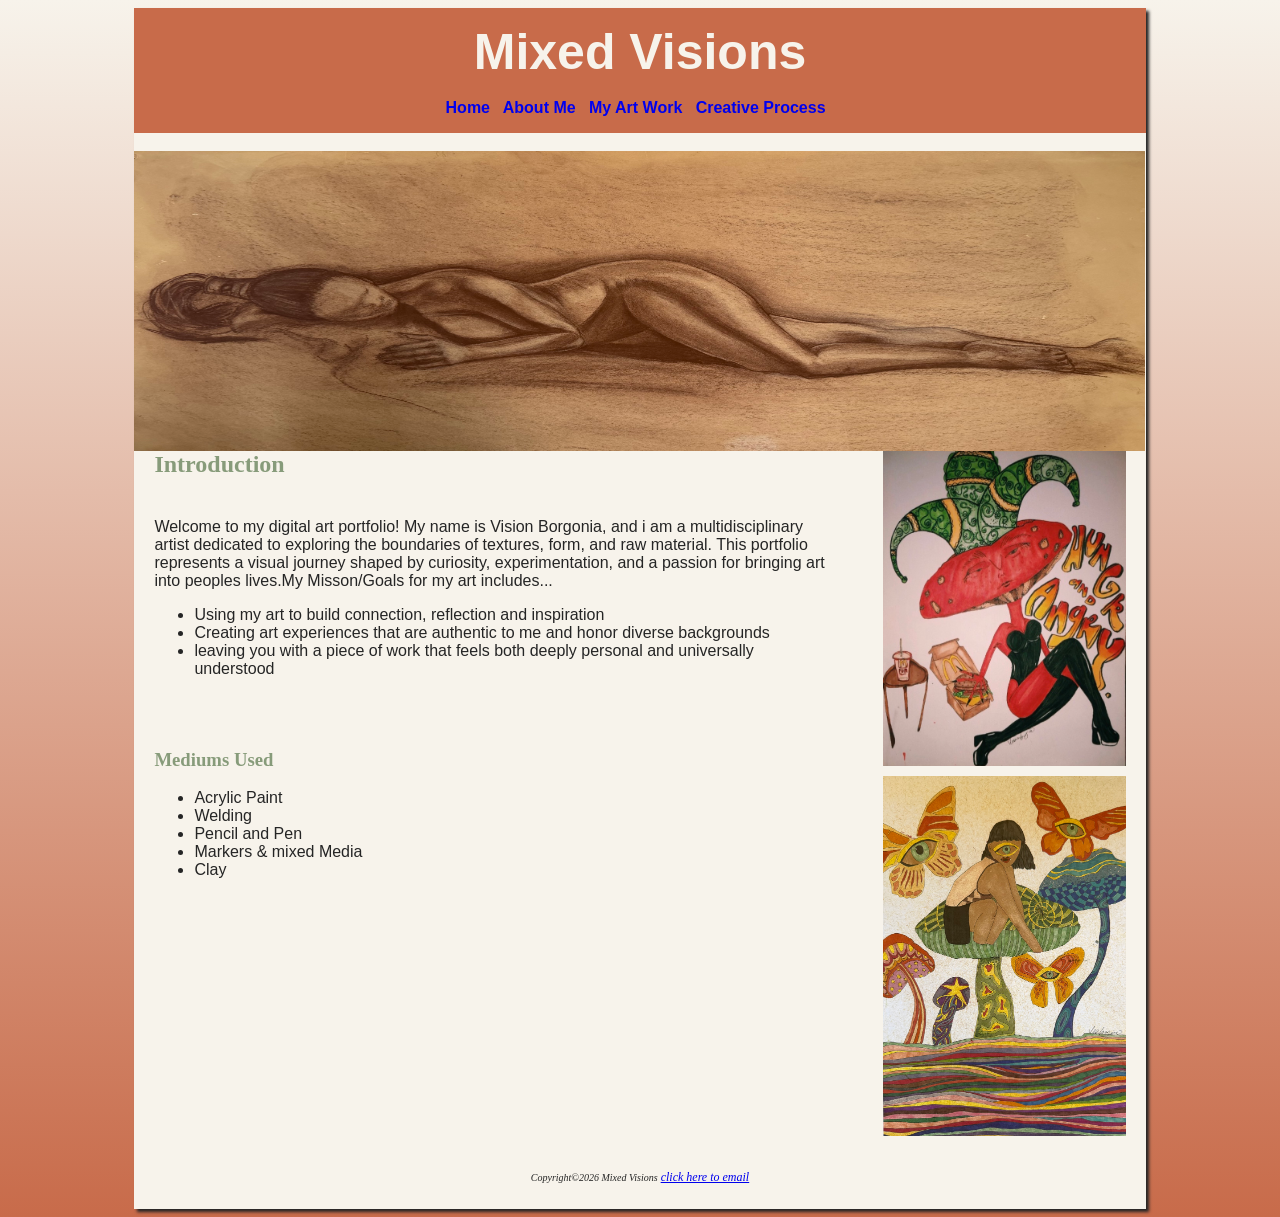
<file: index.html>
<!DOCTYPE html>
<HTML LANG="en">
<head>
    <meta charset="UTF-8">
    <meta name="viewport" content="width=device-width, initial-scale=1.0">
    <title> Mixed Visions </title>
    <link rel="stylesheet" href="visions.css">
</head>
<body>
    <div id="wrapper">
    <header>
        Mixed Visions
    </header>
<nav>
    <b>
        <a href="index.html">Home</a> &nbsp;
        <a href="aboutme.html">About Me</a> &nbsp;
        <a href="myartwork.html">My Art Work</a> &nbsp;
        <a href="creativeprocess.html">Creative Process</a> &nbsp;
    </b>
</nav>
<br>
    <div id="homehero"></div>
    <div class="portfolio-layout">
<main>
    <h2 style="margin-bottom: 40px;"> Introduction </h2>
        <p><span class="home"> Welcome to my digital art 
portfolio! My name is Vision Borgonia, and i am a multidisciplinary 
artist dedicated to exploring the boundaries of textures, form, and 
raw material. This portfolio represents a visual journey shaped by 
curiosity, experimentation, and a passion for bringing art into peoples
 lives.My Misson/Goals for my art includes... </span> </p>
        <ul>
            <li> Using my art to build connection, reflection and inspiration</li>
            <li> Creating art experiences that are authentic to me and honor diverse backgrounds </li>
            <li> leaving you with a piece of work that feels both deeply personal and universally understood</li>
        </ul>
    <br>
<br>
        <h3> Mediums Used </h3>
        <ul>
            <li> Acrylic Paint </li>
            <li> Welding </li>
            <li> Pencil and Pen</li>
            <li> Markers & mixed Media</li>
            <li> Clay </li>
        </ul>
</main>
<div class="image-sidebar-column">
    <img src="images/mushroomgirl.jpg" alt="mushroom girl" style="display:block; width:100%; margin-bottom: 10px;">
    <img src="images/indeximage1.jpeg" alt="clownpeople" style="display:block; width:100%;">
</div>
    </div>
</body>
<footer>
    <small><i> Copyright&copy;2026 Mixed Visions</i></small>
    <a href="mailto:vborgoni@asu.edu"> click here to email</a>
</footer>
</file>
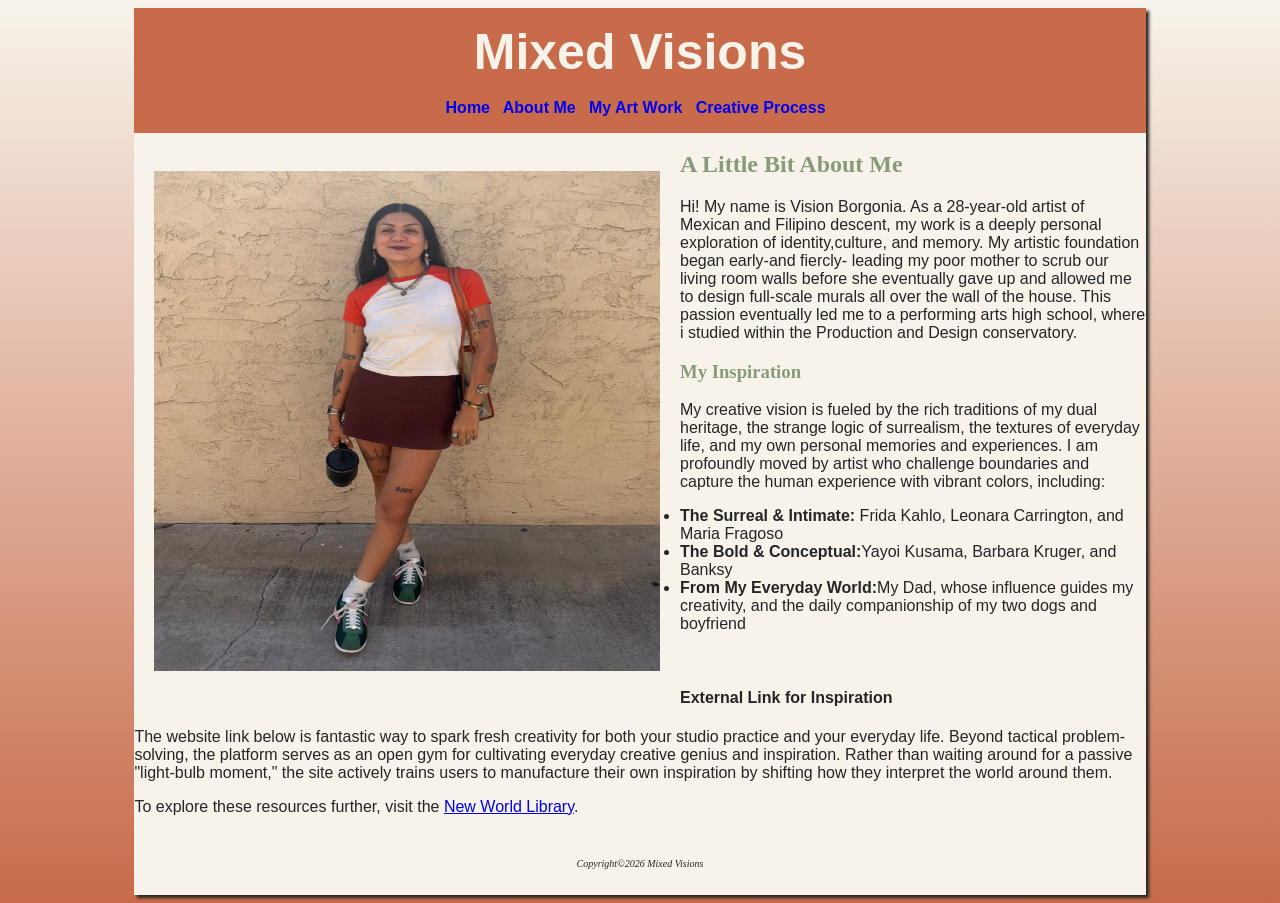
<file: aboutme.html>
<!DOCTYPE html>
<HTML LANG="en">
<head>
    <meta charset="UTF-8">
    <meta name="viewport" content="width=device-width, initial-scale=1.0">
    <title> Mixed Visions :: About Me. </title>
    <link rel="stylesheet" href="visions.css">
</head>
<body>
    <div id="wrapper">
<header>
        Mixed Visions
</header>
<nav>
    <b>
        <a href="index.html">Home</a> &nbsp;
        <a href="aboutme.html">About Me</a> &nbsp;
        <a href="myartwork.html">My Art Work</a> &nbsp;
        <a href="creativeprocess.html">Creative Process</a> &nbsp;
    </b>
</nav>
<br>
    <div id="aboutmehero"></div>
    <main>
    <h2> A Little Bit About Me </h2>
    <p>Hi! My name is Vision Borgonia. As a 28-year-old artist 
of Mexican and Filipino descent, my work is a deeply 
personal exploration of identity,culture, and memory.
 My artistic foundation began early-and fiercly- leading
  my poor mother to scrub our living room walls before she
   eventually gave up and allowed me to design full-scale murals 
   all over the wall of the house. This passion eventually led me to a 
   performing arts high school, where i studied within the 
   Production and Design conservatory.</p>
   <h3>My Inspiration</h3>
   <p> My creative vision is fueled by the rich traditions 
    of my dual heritage, the strange logic of surrealism, 
    the textures of everyday life, and my own personal memories 
    and experiences. I am profoundly moved by artist who challenge
     boundaries and capture the human experience with vibrant colors, including:</p>
    <ul>
        <li><strong> The Surreal & Intimate:</strong> Frida Kahlo, Leonara Carrington, and Maria Fragoso</li>
        <li><strong>The Bold & Conceptual:</strong>Yayoi Kusama, Barbara Kruger, and Banksy</li>
        <li><strong>From My Everyday World:</strong>My Dad, whose influence guides my creativity, and the daily companionship of my two dogs and boyfriend</li>
    </ul>
<br>
    <h4> External Link for Inspiration </h4>
        <p>The website link below is fantastic way to spark fresh creativity for both
     your studio practice and your everyday life. Beyond tactical problem-solving, 
     the platform serves as an open gym for cultivating everyday creative genius and
      inspiration. Rather than waiting around for a passive "light-bulb moment," the 
      site actively trains users to manufacture their own inspiration by shifting how 
      they interpret the world around them. </p>
      <p>To explore these resources further, visit the
         <a href="https://newworldlibrary.com" target="_blank" rel="noopener noreferrer">New World Library</a>.</p>
</p>
</main>       
<footer>
    <small><i> Copyright&copy;2026 Mixed Visions</i></small>
    <a href="mailto:vborgoni@asu.edu"></a>
</footer>
</file>
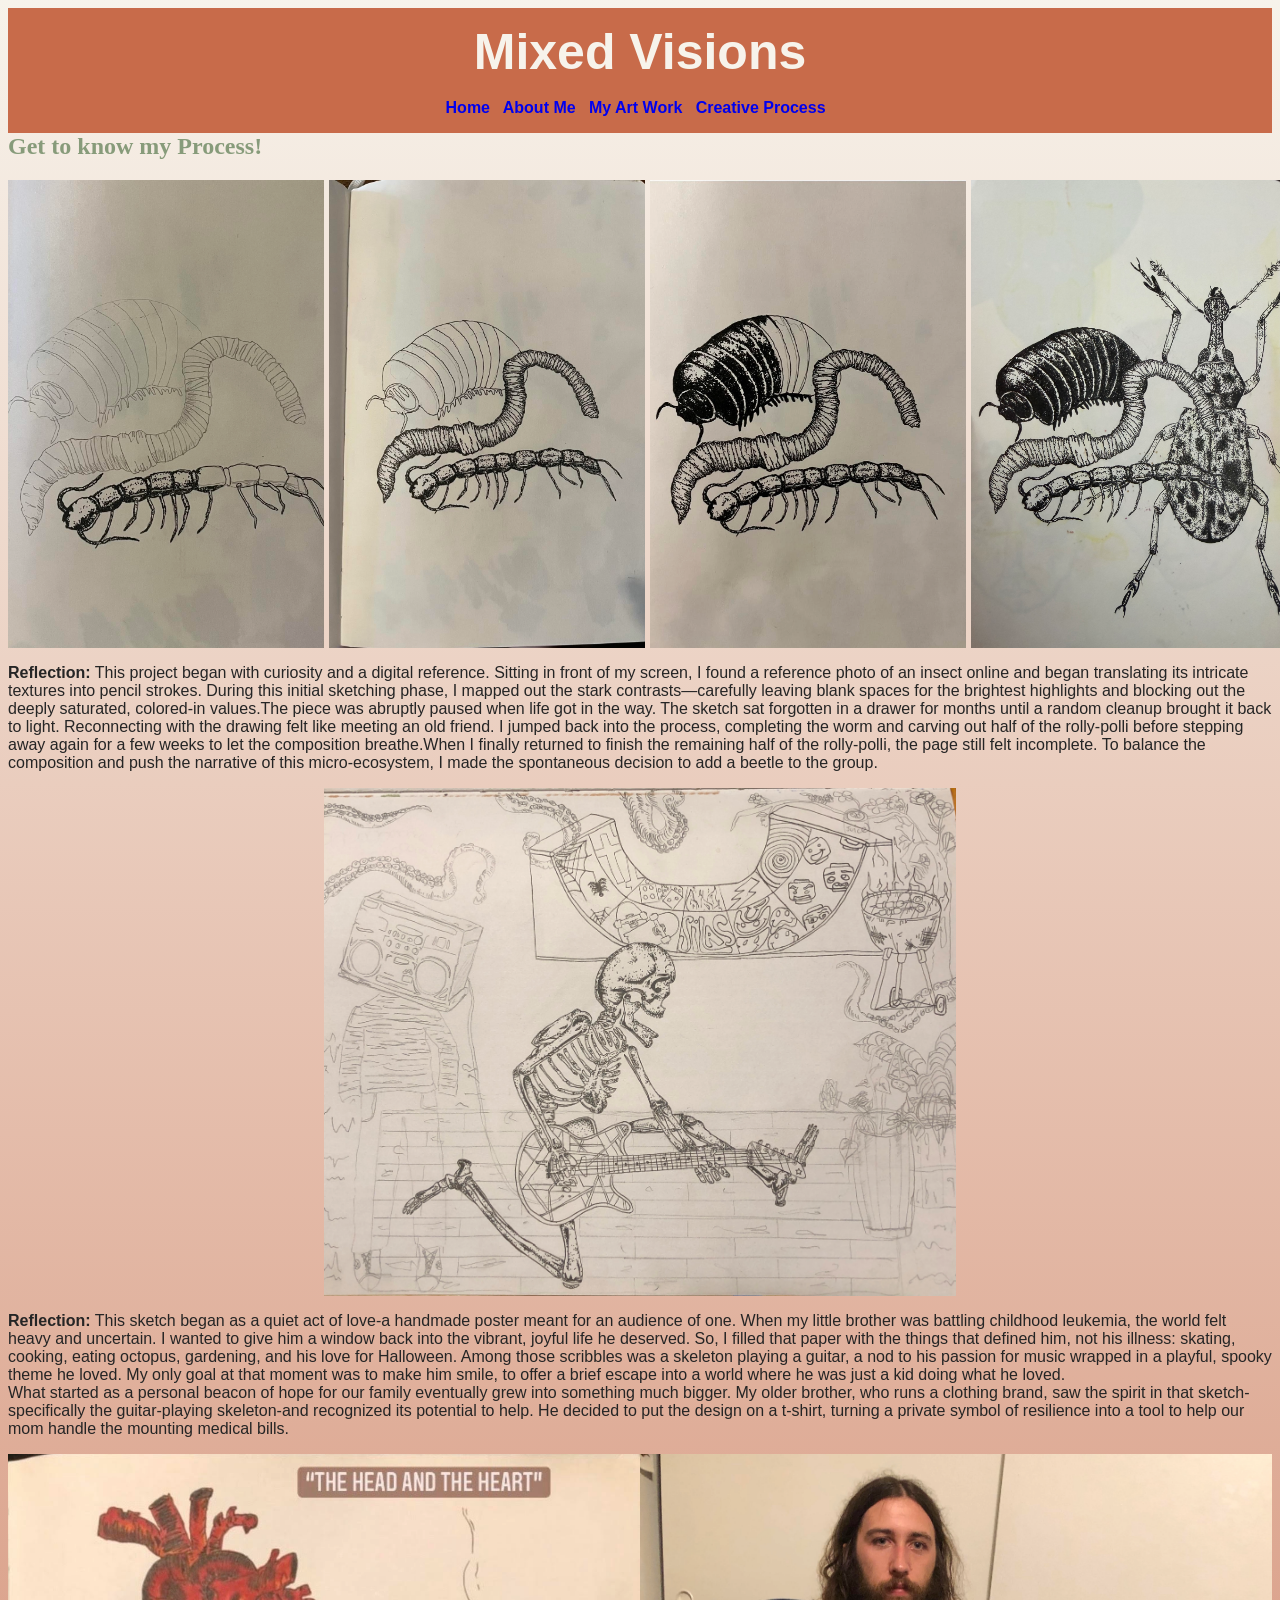
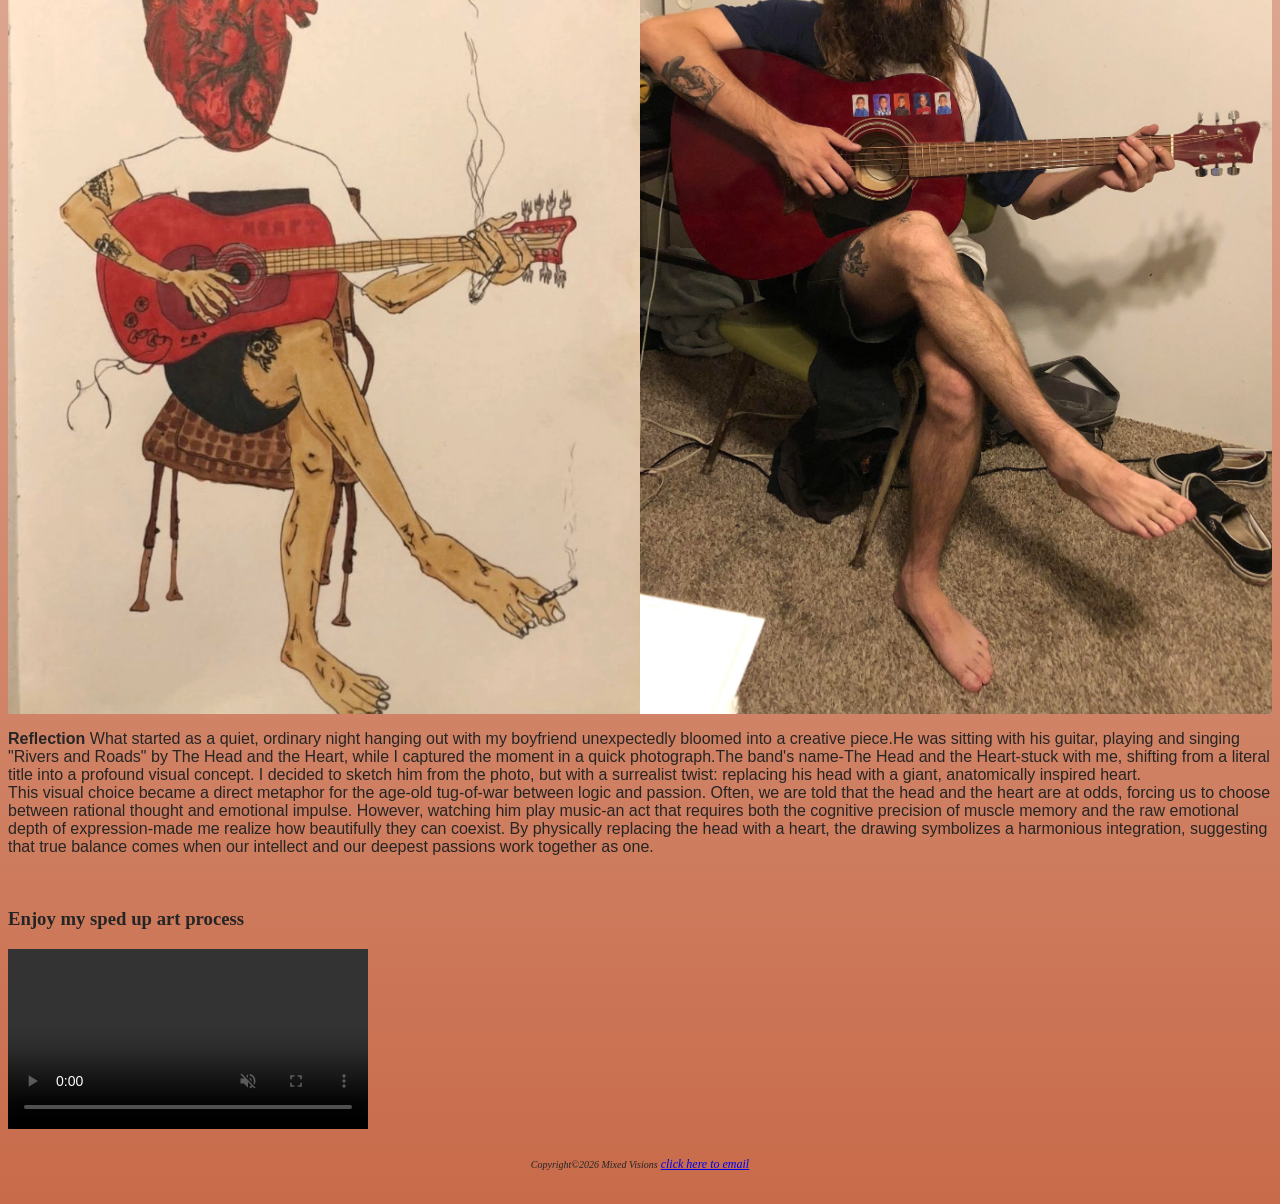
<file: creativeprocess.html>
<!DOCTYPE html>
<html lang="en">
<head>
    <meta charset="UTF-8">
    <meta name="viewport" content="width=device-width, initial-scale=1.0">
    <title> Mixed Visions :: My Creative Process </title>
    <link rel="stylesheet" href="visions.css">
</head>
<body>
<header>
        Mixed Visions
</header>
<nav>
    <b>
        <a href="index.html">Home</a> &nbsp;
        <a href="aboutme.html">About Me</a> &nbsp;
        <a href="myartwork.html">My Art Work</a> &nbsp;
        <a href="creativeprocess.html">Creative Process</a> &nbsp;
    </b>
</nav>
    <h2> Get to know my Process!</h2>
<div class="image-row">
    <img src="images/critters1.png" alt="stipplinginsectart">
    <img src="images/critters2.png" alt="stipplinginsectart">
    <img src="images/critters3.png" alt="stipplinginsectart">
    <img src="images/critters4.jpeg" alt="stipplinginsectart">
</div>
         <p><strong> Reflection:</strong> This project began with curiosity
             and a digital reference. Sitting in front of my screen, I found 
             a reference photo of an insect online and began translating its
              intricate textures into pencil strokes. During this initial sketching
               phase, I mapped out the stark contrasts—carefully leaving blank spaces
                for the brightest highlights and blocking out the deeply saturated, 
                colored-in values.The piece was abruptly paused when life got in the 
                way. The sketch sat forgotten in a drawer for months until a random 
                cleanup brought it back to light. Reconnecting with the drawing felt 
                like meeting an old friend. I jumped back into the process, completing
                the worm and carving out half of the rolly-polli before stepping away 
                again for a few weeks to let the composition breathe.When I finally 
                returned to finish the remaining half of the rolly-polli, the page still
                felt incomplete. To balance the composition and push the narrative of 
                this micro-ecosystem, I made the spontaneous decision to add a beetle 
                to the group.</p>
<div class="image-row2">
    <img src="images/silascancerart.png" alt="backyard party art">
</div>
    <p><strong> Reflection:</strong> This sketch began as a quiet act of love-a handmade
         poster meant for an audience of one. When my little brother was battling childhood
          leukemia, the world felt heavy and uncertain. I wanted to give him a window 
          back into the vibrant, joyful life he deserved. So, I filled that paper with the things
           that defined him, not his illness: skating, cooking, eating octopus, gardening, and his
            love for Halloween. Among those scribbles was a skeleton playing a guitar, a nod to 
            his passion for music wrapped in a playful, spooky theme he loved. My only goal at that
             moment was to make him smile, to offer a brief escape into a world where he was just a
              kid doing what he loved.<br>What started as a personal beacon of hope for our family 
              eventually grew into something much bigger. My older brother, who runs a clothing brand,
               saw the spirit in that sketch-specifically the guitar-playing skeleton-and recognized 
               its potential to help. He decided to put the design on a t-shirt, turning a private 
               symbol of resilience into a tool to help our mom handle the mounting medical bills.</p>
<div class="image-row3">
    <img src="images/galleryheadandheart.jpeg" alt="surrealism art">
    <img src="images/headandheartphoto.png" alt="referance photo">
</div>
    <p> <strong>Reflection </strong> What started as a quiet, ordinary night hanging out with my boyfriend 
        unexpectedly bloomed into a creative piece.He was sitting with his guitar, playing and singing 
        "Rivers and Roads" by The Head and the Heart, while I captured the moment in a quick photograph.The
         band's name-The Head and the Heart-stuck with me, shifting from a literal title into a profound visual
          concept. I decided to sketch him from the photo, but with a surrealist twist: replacing his head with 
          a giant, anatomically inspired heart.<br> This visual choice became a direct metaphor for the age-old 
          tug-of-war between logic and passion. Often, we are told that the head and the heart are at odds, 
          forcing us to choose between rational thought and emotional impulse. However, watching him play music-an
           act that requires both the cognitive precision of muscle memory and the raw emotional depth of expression-made
            me realize how beautifully they can coexist. By physically replacing the head with a heart, the drawing 
            symbolizes a harmonious integration, suggesting that true balance comes when our intellect and our deepest
             passions work together as one.

</p>
<br> 
<h3 style="color: #252525;"> Enjoy my sped up art process </h3>
<video width="360" controls autoplay muted loop>
    <source src="speedpaint-72149326.mp4" type="video/mp4">
</video>
<footer>
    <small><i> Copyright&copy;2026 Mixed Visions</i></small>
    <a href="mailto:vborgoni@asu.edu"> click here to email</a>
</footer>
</body>
</html>
</file>
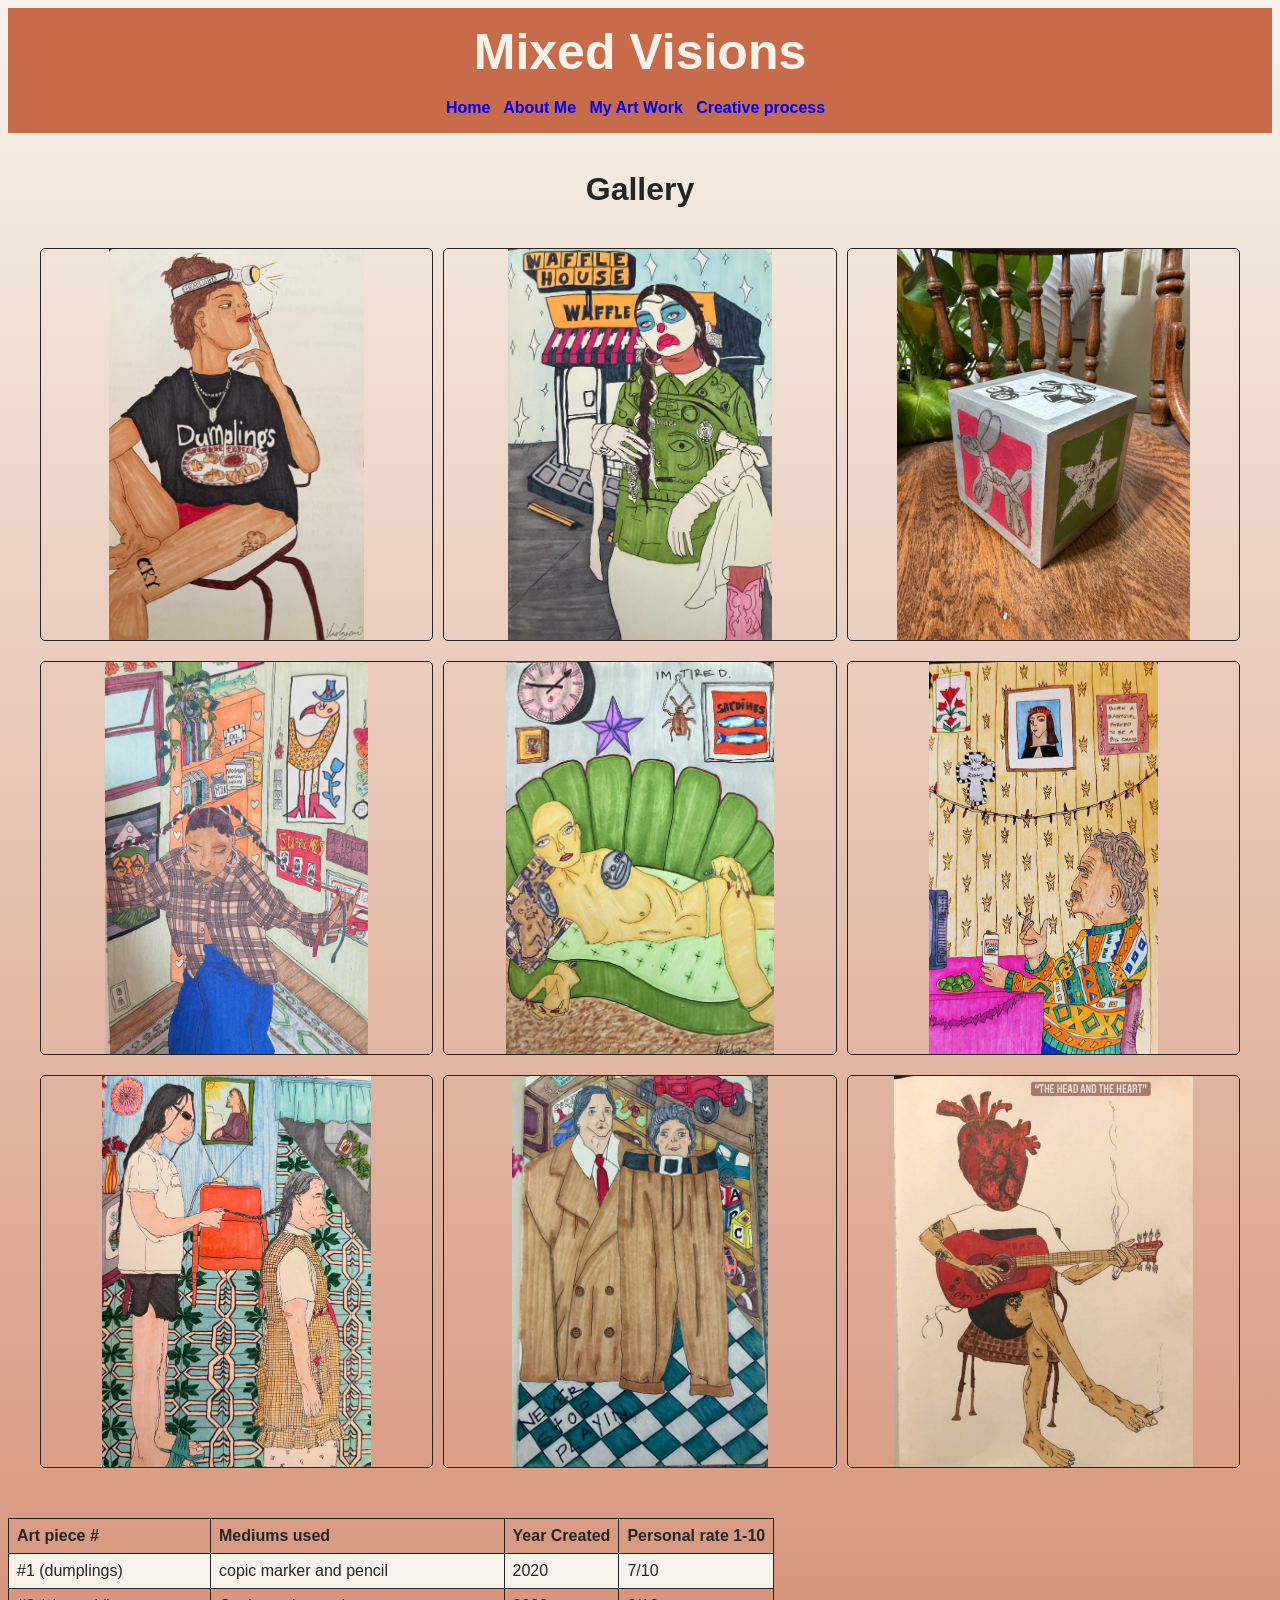
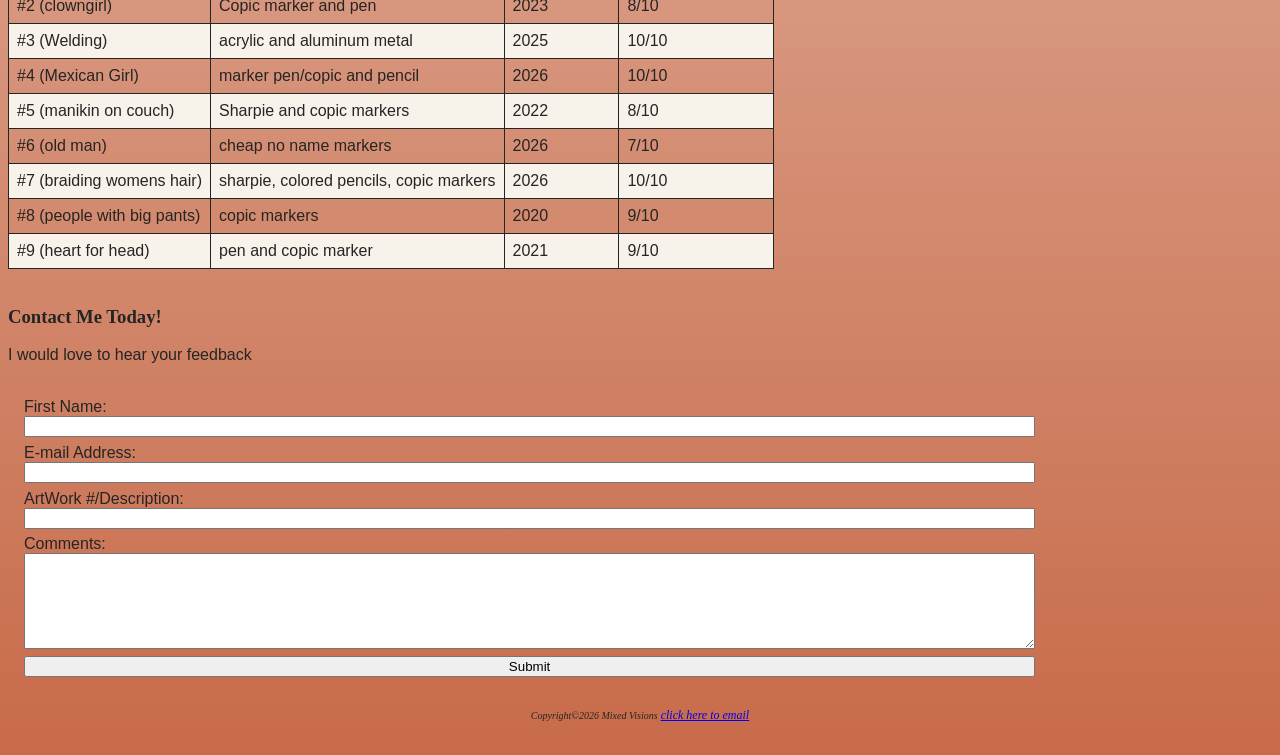
<file: myartwork.html>
<!DOCTYPE html>
<HTML LANG="en">
<head>
    <meta charset="UTF-8">
    <meta name="viewport" content="width=device-width, initial-scale=1.0">
    <title> Mixed Visions :: My Artwork </title>
    <link rel="stylesheet" href="visions.css">
</head>
<body>
    <header>
        Mixed Visions
</header>
<nav>
    <b>
        <a href="index.html">Home</a> &nbsp;
        <a href="aboutme.html">About Me</a> &nbsp;
        <a href="myartwork.html">My Art Work</a> &nbsp;
        <a href="creativeprocess.html">Creative process</a> &nbsp;
    </b>
</nav>
<br>
    <main> 
    <h1 style="text-align: center; margin-top: 20px;">Gallery</h1>
    <div class="gallery-container">
        <div class="gallery-item"><img src="images/gallerydumplings.jpeg" alt="image 1"></div>
        <div class="gallery-item"><img src="images/gallerywafflehouse.jpeg" alt="image 2"></div>
        <div class="gallery-item"><img src="images/gallerywelding.jpeg" alt="image 3"></div>
        <div class="gallery-item"><img src="images/gallerymexicangirl.jpeg" alt="image 4"></div>
        <div class="gallery-item"><img src="images/gallerymanikin.jpeg" alt="image 5"></div>
        <div class="gallery-item"><img src="images/galleryman.jpg" alt="image 6"></div>
        <div class="gallery-item"><img src="images/gallerybraid.jpeg" alt="image 7"></div>
        <div class="gallery-item"><img src="images/gallerypants (2).jpeg" alt="image 8"></div>
        <div class="gallery-item"><img src="images/galleryheadandheart.jpeg" alt="image 9"></div>
    
    </div>
<table>
    <tr>
        <th> Art piece # </th>
        <th> Mediums used </th>
        <th> Year Created </th>
        <th> Personal rate 1-10 </th>
    </tr>
    <tr>
        <td> #1 (dumplings) </td>
        <td>copic marker and pencil</td>
        <td> 2020 </td>
        <td> 7/10 </td>
    </tr>
    <tr>
        <td> #2 (clowngirl) </td>
        <td>Copic marker and pen </td>
        <td> 2023 </td>
        <td> 8/10 </td>
    </tr>
    <tr>
        <td> #3 (Welding) </td>
        <td>acrylic and aluminum metal </td>
        <td> 2025 </td>
        <td> 10/10 </td>
    </tr>
    <tr>
        <td> #4 (Mexican Girl)</td>
        <td>marker pen/copic and pencil</td>
        <td> 2026 </td>
        <td> 10/10 </td>
    </tr>
    <tr>
        <td> #5 (manikin on couch) </td>
        <td>Sharpie and copic markers </td>
        <td> 2022 </td>
        <td> 8/10 </td>
    </tr>
    <tr> 
        <td> #6 (old man) </td>
        <td>cheap no name markers </td>
        <td> 2026 </td>
        <td> 7/10 </td>
    </tr>
    <tr> 
        <td> #7 (braiding womens hair)</td>
        <td> sharpie, colored pencils, copic markers</td>
        <td> 2026 </td>
        <td> 10/10 </td>
    </tr>
    <tr> 
        <td> #8 (people with big pants)</td>
        <td>copic markers </td>
        <td> 2020 </td>
        <td> 9/10 </td>
    </tr>
    <tr> 
        <td> #9 (heart for head)</td>
        <td> pen and copic marker</td>
        <td> 2021</td>
        <td> 9/10 </td>
    </tr>
</table>
<br> 
    <section>
    <h3 id="form-h3"> Contact Me Today!</h3>
    <p> I would love to hear your feedback</p>
    <br>
<form action="mailto:vborgoni@asu.edu" method="post">
   <label for="myFName">First Name:</label> 
   <input type="text" id="myFName" name="myFName" required >
   <label for="myEmail">E-mail Address:</label>
   <input type="email" id="myEmail" name="myEmail" required >
   <label for="Artnumber"> ArtWork #/Description:</label>
   <input type="text" id="Artnumber" name="Artnumber">
   <label for="myComments">Comments:</label>
   <textarea id="myComments" name="myComments" rows="6" cols="40"></textarea>
   <input type="submit" value="Submit">
</form>
 </section>
</main>
<footer>
    <small><i> Copyright&copy;2026 Mixed Visions</i></small>
    <a href="mailto:vborgoni@asu.edu"> click here to email</a>
</footer>
</body>
</html>
</file>
<file: visions.css>
body {background-color: #f7f3eb; color: #252525;
    font-family: Arial, Helvetica, sans-serif;
    background-image: linear-gradient(#f7f3eb, #c86b4a);}
header {margin-bottom: 0; padding:0; background-color: #c86b4a; color:#f7f3eb;
        text-align: center;
        font-weight: bold;
        font-size: 50px;
        height: 60px;
        padding-top: 15px;
    font-family: 'Franklin Gothic Medium', 'Arial Narrow', Arial, sans-serif;}
nav {background-color: #c86b4a;
    color: #252525;
    font-weight:bold;
    text-align:center;
    padding: 1em;}
nav a {text-decoration: none;}
h2 {color: #879b7a;
    font-family: Georgia, 'Times New Roman', Times, serif;
    margin-top: 0;}
h3 { color: #879b7a;
    font-family: Georgia, 'Times New Roman', Times, serif;}
footer {font-size: 75%;
    font-style: italic;
    text-align: center;
    font-family: Georgia, 'Times New Roman', Times, serif;
padding: 2em;}
#wrapper {width:80%;
        min-width: 960px;
        max-width: 2048px;
        margin-left: auto;
        margin-right: auto;
        background-color: #f7f3eb;
        box-shadow: 3px 3px 3px #252525}
#homehero {height:300px;
        background-image: url('images/img_6441.jpeg');
        background-size: 100% 100%;
        background-repeat: no-repeat;}
#aboutmehero {height: 500px;
    background-image: url('images/aboutmehero.jpeg');
    background-size: 100% 100%;
    background-repeat: no-repeat;
    width: 50%;
    float:left;
    margin: 20px}
.portfolio-layout { display: flex;
                justify-content:space-between;
                align-items: flex-start;
                gap: 30px;
            max-width: 1200px;
            margin: 0 auto;
            padding: 0 20px}
main { flex: 1;
    text-align: left;}
.image-sidebar-column {float:right;
                    width:25%;
                margin-left:15px}
.image-sidebar-column img { display:block;
                    width:100%;
                    margin-bottom:10px;}
.gallery-container {display:grid;
                grid-template-columns: repeat(auto-fit, minmax(300px,1fr));
                gap: 10px;
                max-width: 1200px;
                margin:40px auto;
                padding: 0 20px;}
.gallery-item {border: 1px solid;
            border-radius: 5px;
            height: auto;
            display:flex;
            margin-bottom: 10px;
            break-inside: avoid;
        overflow: hidden;
    position: relative;
              aspect-ratio: 1;}
.gallery-item img {max-width: 100%;
                max-height: 100%;
                min-width: 100%;
                min-height: 100%;
                object-fit: contain;
                display: block;}
table {border: 5px solid #252525;
    border-collapse: collapse;}
tbody tr:nth-child(even) {background-color: #f7f3eb;}
table, th, td {border: 1px solid #252525;}
th,td {padding:8px;
        text-align:left;}
form {display: flex;
    flex-direction: column;
    flex-wrap: nowrap;
    padding-left: 1em;
    width: 80%;}
input, textarea {margin-bottom: 0.5em;}
#form-h3 {color:#252525;}
.image-row {display: flex;
            justify-content: space-between;
            gap: 5px;}
.image-row img {width: 25%;
            height:auto;
            object-fit: cover;}
.image-row2 img {display: block;
            margin-left: auto;
            margin-right: auto;
            width: 50%;
            justify-content: center;}
.image-row3 img {display: inline-block;
                width: 50%;
                gap: 5px;
                height: auto;
                }
.image-row3 {display: flex;
            flex-direction: row;
            flex-wrap: nowrap;
               justify-content:center;
            width: 100%;}
p { padding 0 20px;}
</file>
